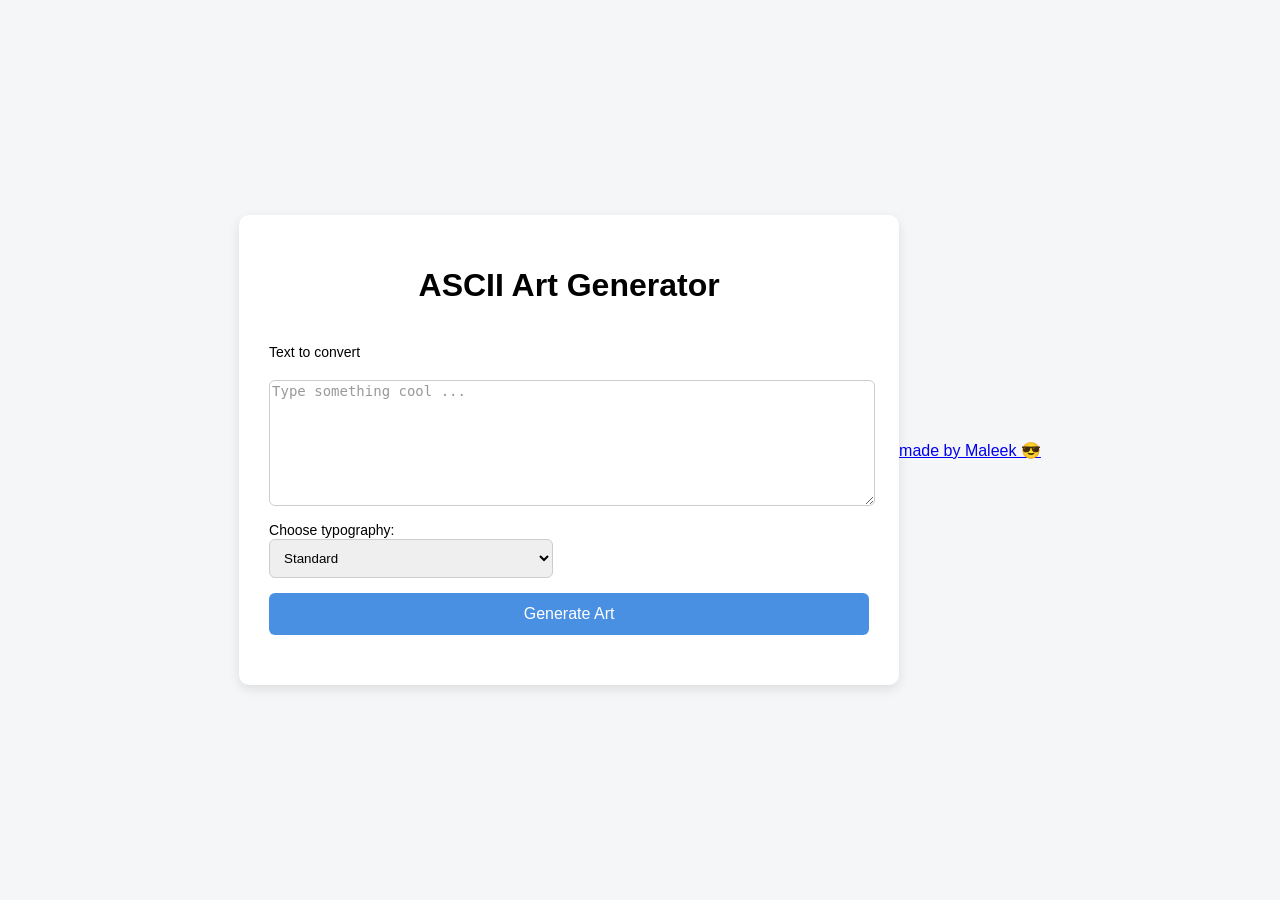
<file: web/templates/index.html>
<!DOCTYPE html>
<html lang="en">

<head>
    <meta charset="UTF-8">
    <meta name="viewport" content="width=device-width, initial-scale=1.0">
    <title>ASCII Art Generator</title>
    <!-- Modern Fonts -->
    <link rel="preconnect" href="https://fonts.googleapis.com">
    <link rel="preconnect" href="https://fonts.gstatic.com" crossorigin>
    <link
        href="https://fonts.googleapis.com/css2?family=Inter:wght@400;500;600&family=JetBrains+Mono:wght@400&display=swap"
        rel="stylesheet">
    <link rel="stylesheet" href="/static/styles.css">
</head>

<body>
    <div class="container">
        <h1>ASCII Art Generator</h1>
        <form id="ascii-form" method="POST" action="/ascii-art">
            <label for="text-input" class="visually-hidden">Text to convert</label>
            <textarea id="text-input" name="text" placeholder="Type something cool ..." rows="4" cols="40"></textarea>

            <div class="controls">
                <label for="font">Choose typography:</label>
                <div class="select-container">
                    <select name="font" id="font">
                        <option value="standard.txt">Standard</option>
                        <option value="shadow.txt">Shadow</option>
                        <option value="thinkertoy.txt">Thinkertoy</option>
                        <option value="wrongbanner.txt">WrongBanner (to demonstrate error 500)</option>
                    </select>
                    <div class="chevron-down"></div>
                </div>
            </div>

            <button type="submit" id="generate-btn">
                <span>Generate Art</span>
                <div class="loader" id="btn-loader"></div>
            </button>
        </form>
        <div id="output"></div>
    </div>

    <footer class="signature">
        <a href="https://mubaraqmaleek.com" target="_blank">
            made by Maleek 😎
        </a>
    </footer>

    <script>
        const form = document.getElementById("ascii-form");
        const textarea = document.getElementById("text-input");
        const output = document.getElementById("output");
        const button = document.getElementById("generate-btn");

        // Ctrl + Enter submit
        textarea.addEventListener("keydown", function (event) {
            if (event.ctrlKey && event.key === "Enter") {
                if (textarea.value.trim() === "") {
                    alert("Please enter some text first.");
                    return;
                }
                form.dispatchEvent(new Event("submit"));
            }
        });

        // AJAX form submission
        form.addEventListener("submit", async function (e) {
            e.preventDefault();

            if (textarea.value.trim() === "") {
                alert("Please enter some text first.");
                textarea.focus();
                return;
            }

            const formData = new FormData(form);

            // Set loading states
            output.classList.add("loading");
            output.innerText = "Processing ASCII art...";
            button.classList.add("is-loading");
            button.disabled = true;

            try {
                const response = await fetch("/ascii-art", {
                    method: "POST",
                    body: formData
                });

                if (!response.ok) {
                    const errorText = await response.text();
                    output.innerText = "Error: " + errorText;
                    output.classList.remove("loading");
                    button.classList.remove("is-loading");
                    button.disabled = false;
                    return;
                }

                const text = await response.text();
                output.innerText = text;
                output.classList.remove("loading");

            } catch (error) {
                output.innerText = "Network error occurred.";
                output.classList.remove("loading");
            }

            // Remove loading state on button
            button.classList.remove("is-loading");
            button.disabled = false;

            // Auto scroll to output on mobile to see result immediately
            if (window.innerWidth <= 480) {
                setTimeout(() => {
                    output.scrollIntoView({ behavior: "smooth", block: "nearest" });
                }, 100);
            }
        });
    </script>
</body>

</html>
</file>
<file: static/styles.css>
/* Reset some default browser styles */
body {
    margin: 0;
    font-family: Arial, sans-serif;
    background-color: #f4f6f8;

    height: 100vh;
    display: flex;
    justify-content: center;
    align-items: center;
}

/* Main container (card) */
.container {
    display: flex;
    flex-direction: column;
    gap: 20px;
    width: 90%;
    max-width: 600px;

    background-color: #ffffff;
    padding: 30px;

    border-radius: 10px;
    box-shadow: 0 4px 12px rgba(0, 0, 0, 0.1);
}

/* Title */
h1 {
    text-align: center;
    margin-bottom: 20px;
}

/* Form layout */
form {
    display: flex;
    flex-direction: column;
    gap: 15px;
}

/* Textarea */
textarea {
    width: 100%;
    /*padding: 12px;*/

    border: 1px solid #ccc;
    border-radius: 6px;

    font-size: 14px;
    resize: vertical;
    min-height: 120px;
}

/* Placeholder styling */
textarea::placeholder {
    color: #999;
}

/* Focus state */
textarea:focus {
    outline: none;
    border-color: #4a90e2;
    box-shadow: 0 0 5px rgba(74, 144, 226, 0.3);
}

/* label */
label {
    font-size: 14px;
    margin-bottom: 5px;
}

/* Select dropdown */
select {
    padding: 10px;
    border-radius: 6px;
    border: 1px solid #ccc;
}

/* Focus state for select */
select:focus {
    outline: none;
    border-color: #4a90e2;
}

/* Button */
button {
    padding: 12px;
    border: none;
    border-radius: 6px;

    background-color: #4a90e2;
    color: white;

    font-size: 16px;
    cursor: pointer;
    transition: background-color 0.2s ease;
}

/* Hover state */
button:hover {
    background-color: #357abd;
}

/* Disabled state */
button:disabled {
    background-color: #ccc;
    cursor: not-allowed;
}

/* Small screen adjustments */
@media (max-width: 480px) {
    .container {
        padding: 20px;
    }

    h1 {
        font-size: 20px;
    }
}
</file>
